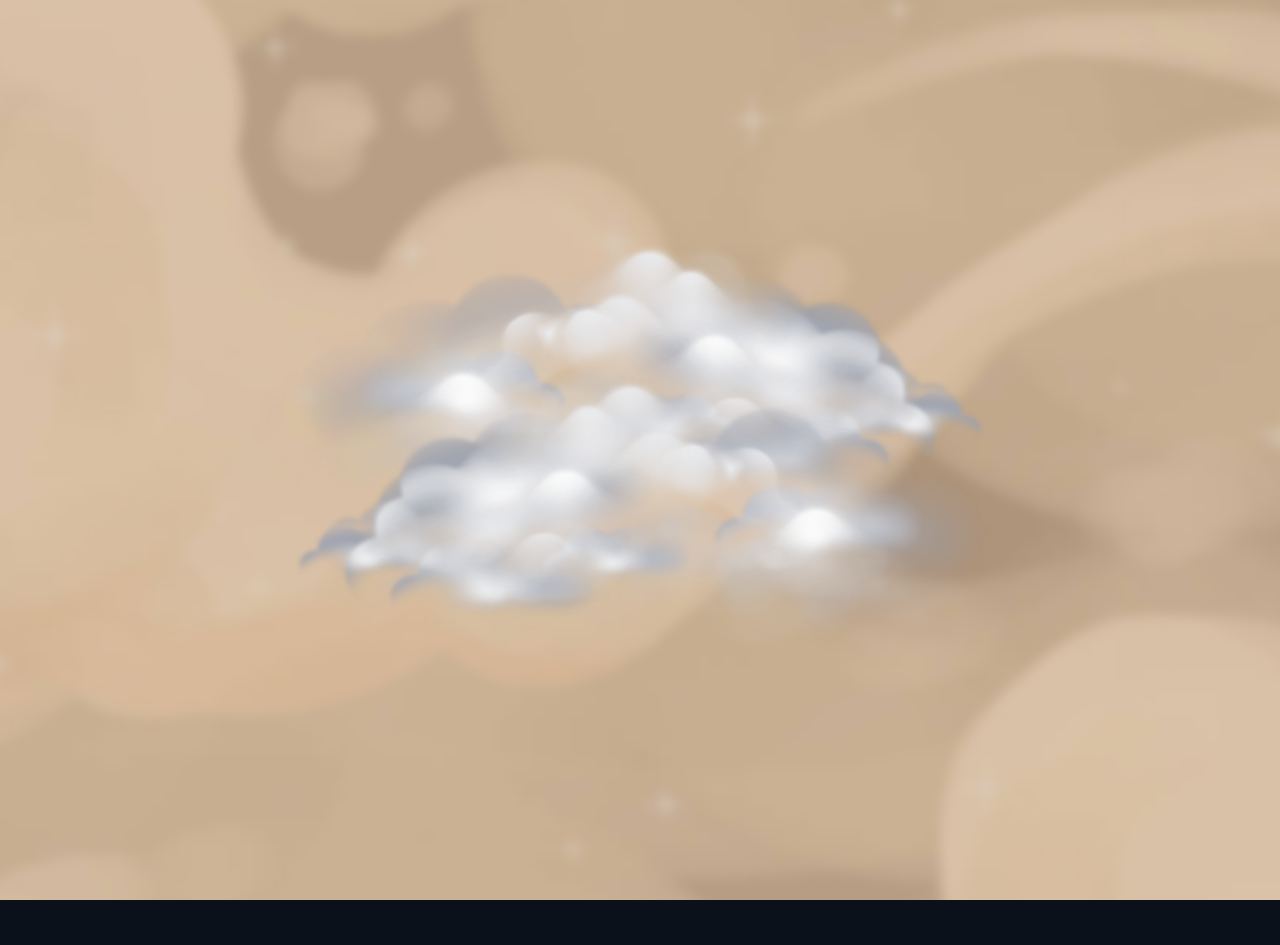
<file: index.html>
<!DOCTYPE html>
<html lang="en">
<head>
    <meta charset="UTF-8">
    <meta name="viewport" content="width=device-width, initial-scale=1.0">
    <title>Para Ti</title>
    <link rel="stylesheet" href="Design.css">
</head>
<body>
    
    <div class="ContenedorNubes" id="ContenedorNubes">
        <img src="img/nube1.png" alt="" id="nube1" class="flotando">
        <img src="img/nube2.png" alt="" id="nube2" class="flotando-retraso">
    </div>

    <div class="ContenedorTitulo1" id="ContenedorTitulo1"></div>

    <div class="ContenedorTipoFlor" id ="ContenedorTipoFlor">
        <div class="TipoFLorTexto" id="TipoFLorTexto"></div>

        <div class="OpcionesFlores" id="OpcionesFlores">
            <div class="TarjetaFlor" data-flor="camelia">
                <img src="img/camelia.png" alt="Camelia">
                <span>Camelia</span>
            </div>
            <div class="TarjetaFlor" data-flor="girasol">
                <img src="img/girasol.png" alt="Girasol">
                <span>Girasol</span>
            </div>
            <div class="TarjetaFlor" data-flor="margarita">
                <img src="img/margarita.png" alt="Margarita">
                <span>Margarita</span>
            </div>
            <div class="TarjetaFlor" data-flor="orquidea">
                <img src="img/orquidea.png" alt="Orquídea">
                <span>Orquídea</span>
            </div>
            <div class="TarjetaFlor" data-flor="dalia">
                <img src="img/dalia.png" alt="Dalia">
                <span>Dalia</span>
            </div>
            <div class="TarjetaFlor" data-flor="tulipan">
                <img src="img/tulipan.png" alt="Tulipan">
                <span>Tulipan</span>
            </div>
        </div>
        <button id="BtnConfirmar" class="BtnOculto">Confirmar Selección</button>
    </div>

</div>

    <script src="Logica.js"></script>
</body>
</html>
</file>
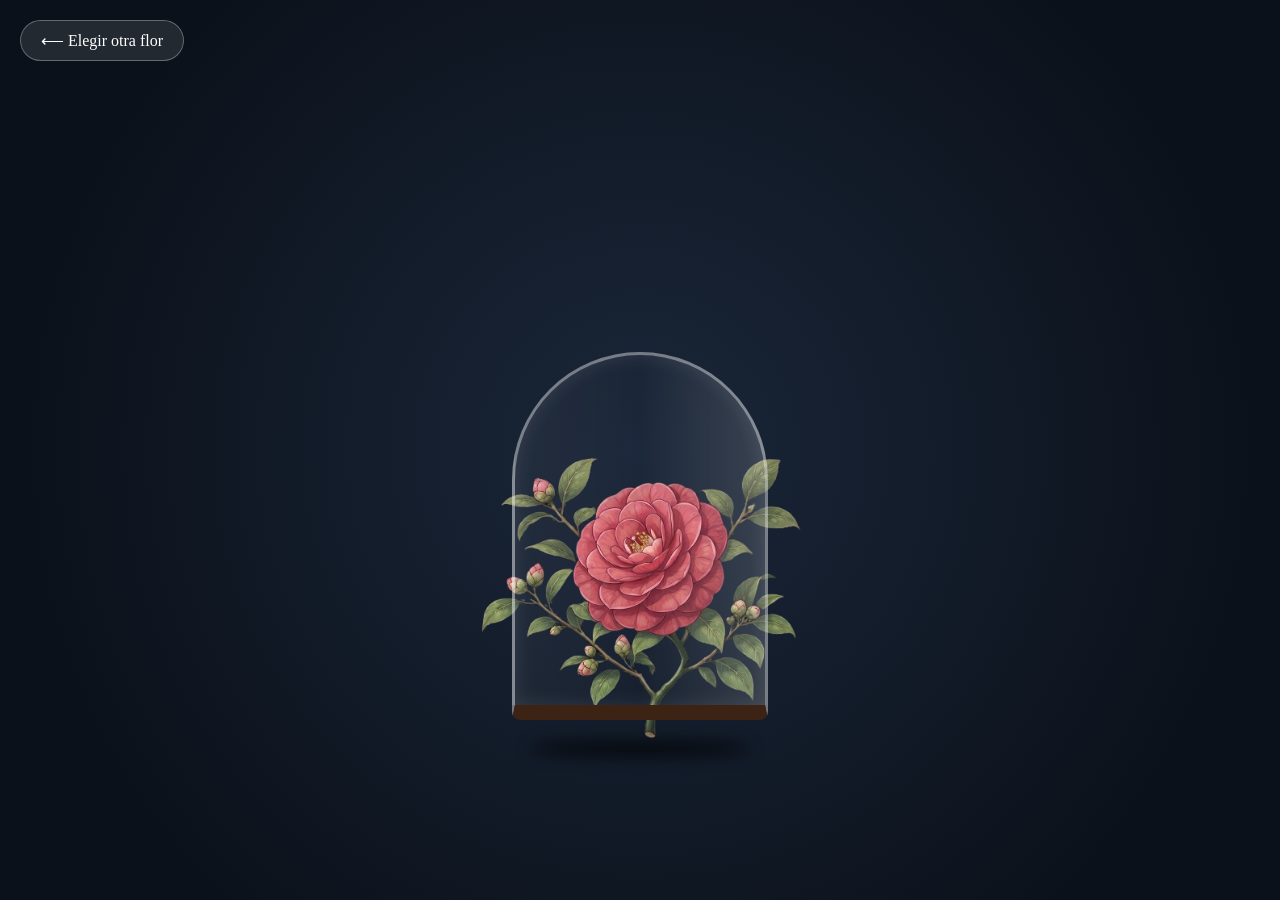
<file: DibujarCamelia/lienzo.html>
<!DOCTYPE html>
<html lang="es">
<head>
    <meta charset="UTF-8">
    <meta name="viewport" content="width=device-width, initial-scale=1.0">
    <title>Rosa</title>
    <link rel="stylesheet" href="DesignLienzo.css">
</head>
<body>
    <button id="btn-regresar">
        ⟵ Elegir otra flor
    </button>

    <div class="escena-magica">
        <div id="luciernagas"></div>
        <div class="texto-arriba" id="texto-arriba">
            
        </div>

        <div class="envoltura-flor">
            <img src="img/camelia.png" alt="Camelia" class="flor-animada">
        </div>

        <div class="domo-cristal">
            <div id="contenedor-petalos"></div>
        </div>

        <div class="sombra-domo"></div>

        <div class="texto-abajo">
            
        </div>

    </div>

    <script src="LogicaFlor.js"></script>
</body>
</html>
</file>
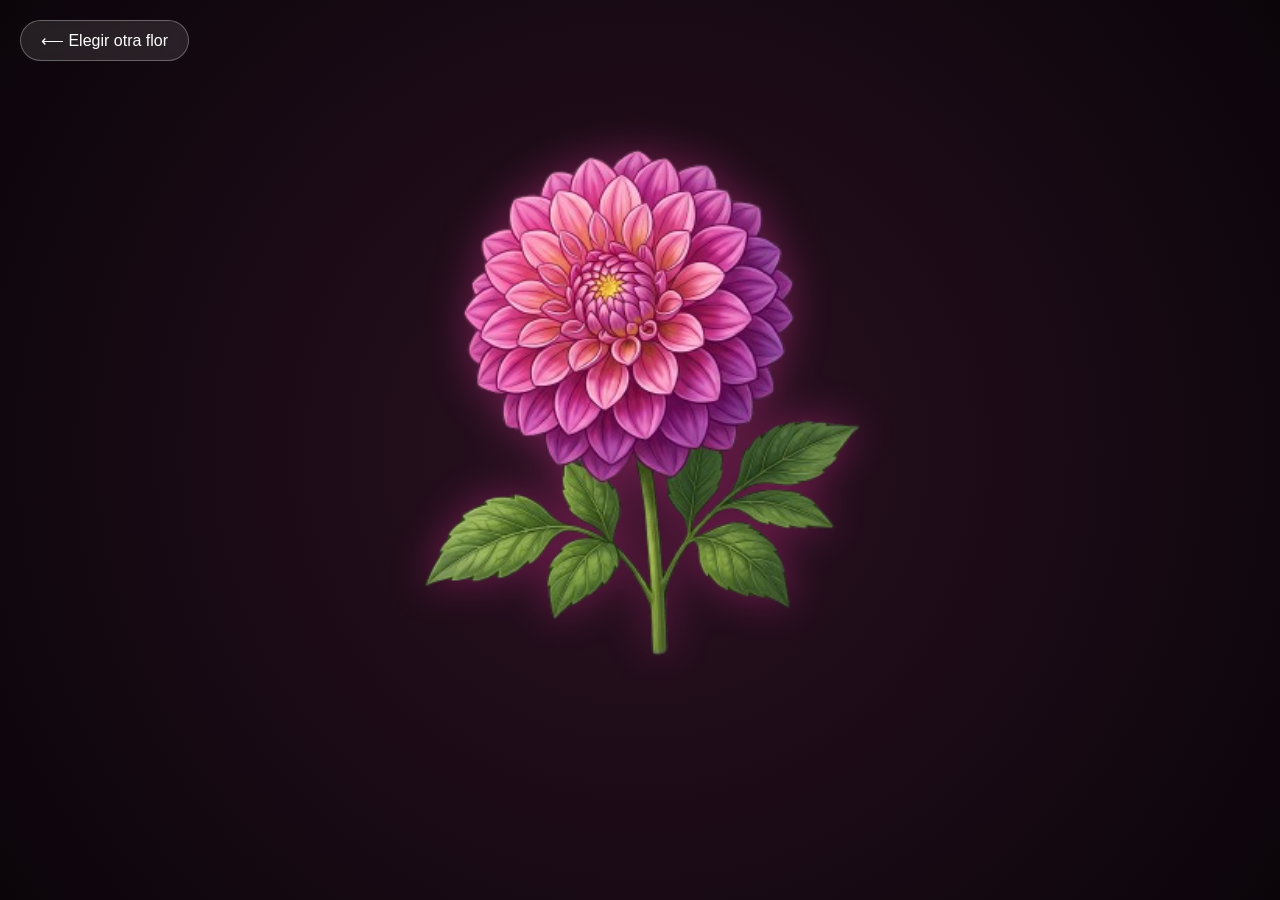
<file: DibujarDalia/lienzo.html>
<!DOCTYPE html>
<html lang="es">
<head>
    <meta charset="UTF-8">
    <meta name="viewport" content="width=device-width, initial-scale=1.0">
    <title>Dalia</title>
    <link rel="stylesheet" href="DesignLienzo.css">
</head>
<body>
    
    <button id="btn-regresar" onclick="window.location.href='../index.html'">
        ⟵ Elegir otra flor
    </button>

    <div class="escena-dalia">
        <div id="contenedor-polen"></div>
        
        <img src="img/dalia.png" alt="Dalia" class="flor-dalia">
        
        <div class="texto-dalia" id="texto-dalia"></div>

    </div>

    <script src="LogicaFlor.js"></script>
</body>
</html>
</file>
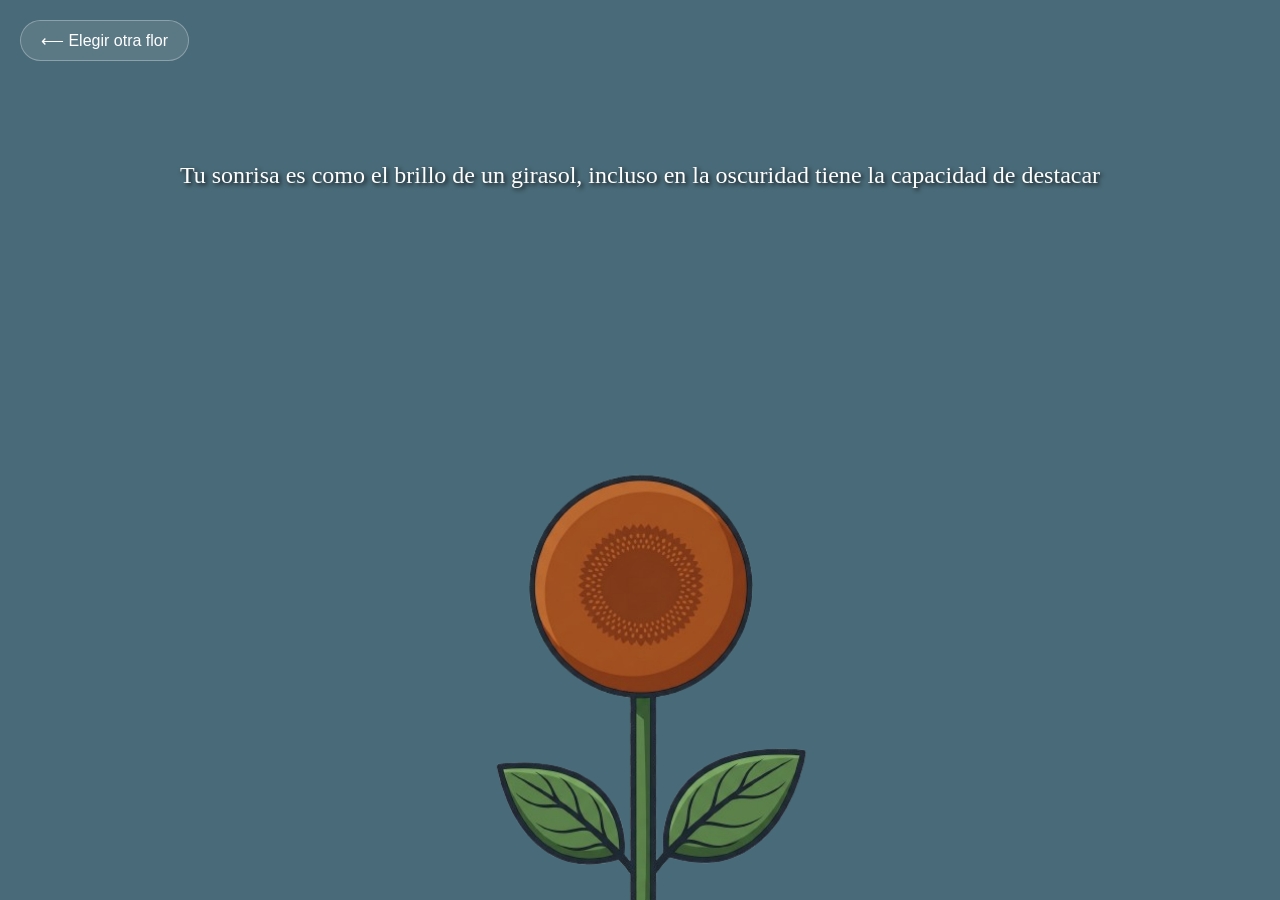
<file: DibujarGirasol/lienzo.html>
<!DOCTYPE html>
<html lang="es">
<head>
    <meta charset="UTF-8">
    <meta name="viewport" content="width=device-width, initial-scale=1.0">
    <title>Girasol</title>
    <link rel="stylesheet" href="DesignLienzo.css">
</head>
<body>
    
    <button id="btn-regresar">
        ⟵ Elegir otra flor
    </button>

    <div class="escena-girasol">
        
        <div class="envoltura-girasol">
            
            <img src="img/girasol.png" alt="Girasol" class="tallo-centro">
            
            <div id="centro-magico"></div>
            
        </div>

        <div class="texto-girasol">
            Tu sonrisa es como el brillo de un girasol, incluso en la oscuridad tiene la capacidad de destacar
        </div>

    </div>

    <script src="LogicaFlor.js"></script>
</body>
</html>
</file>
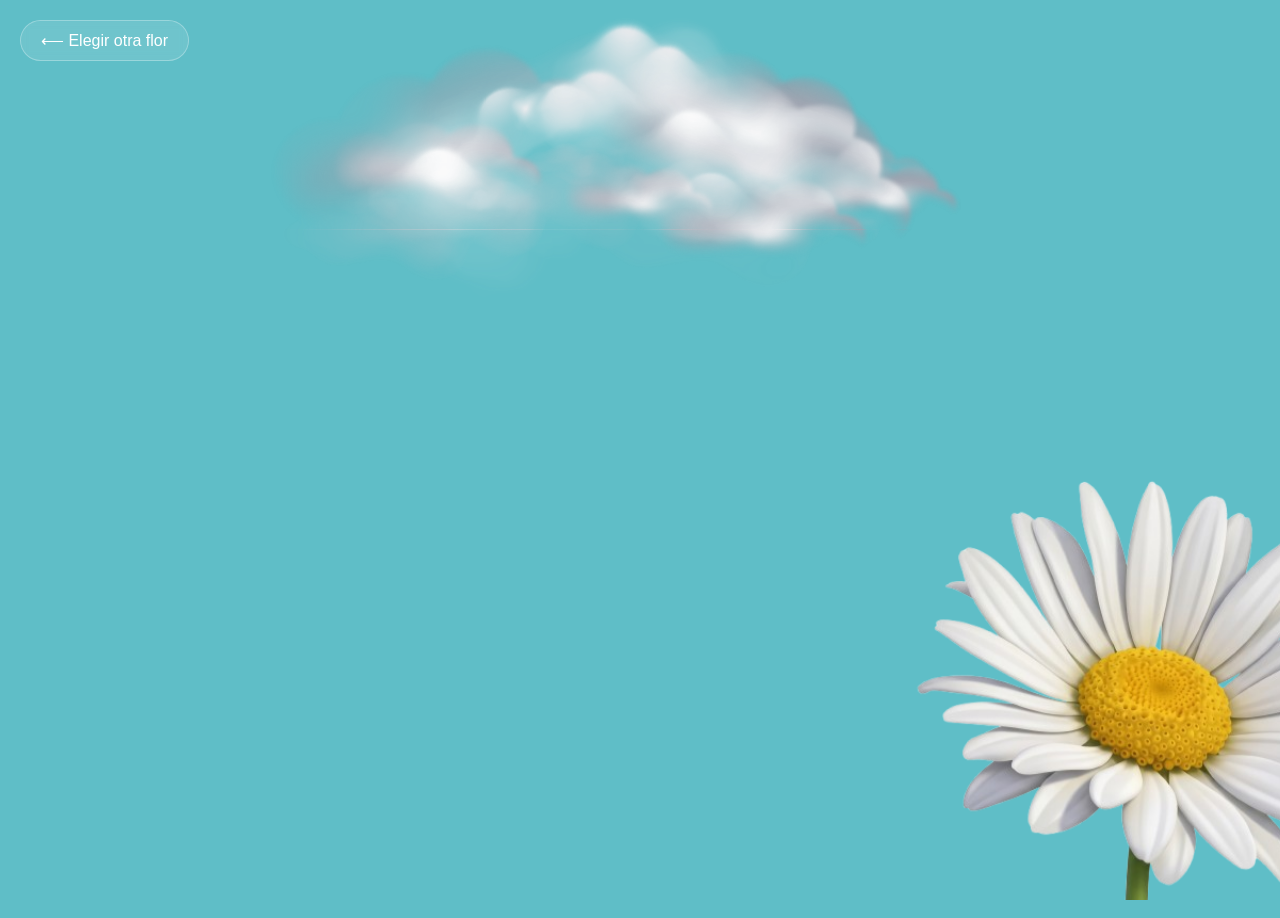
<file: DibujarMargarita/lienzo.html>
<!DOCTYPE html>
<html lang="es">
<head>
    <meta charset="UTF-8">
    <meta name="viewport" content="width=device-width, initial-scale=1.0">
    <title>Margarita</title>
    <link rel="stylesheet" href="DesignLienzo.css">
</head>
<body>
    
    <button id="btn-regresar">
        ⟵ Elegir otra flor
    </button>

    <div class="ContenedorNubes" id="ContenedorNubes">
        <img src="img/nube1.png" alt="" id="nube1" class="flotando">
    </div>

    <div class="escena-margarita">
        
        <img src="img/margarita.png" alt="Margarita" class="margarita-esquina">
        
        <div class="texto-margarita" id="texto-margarita"></div>

    </div>

    <script src="LogicaFlor.js"></script>
</body>
</html>
</file>
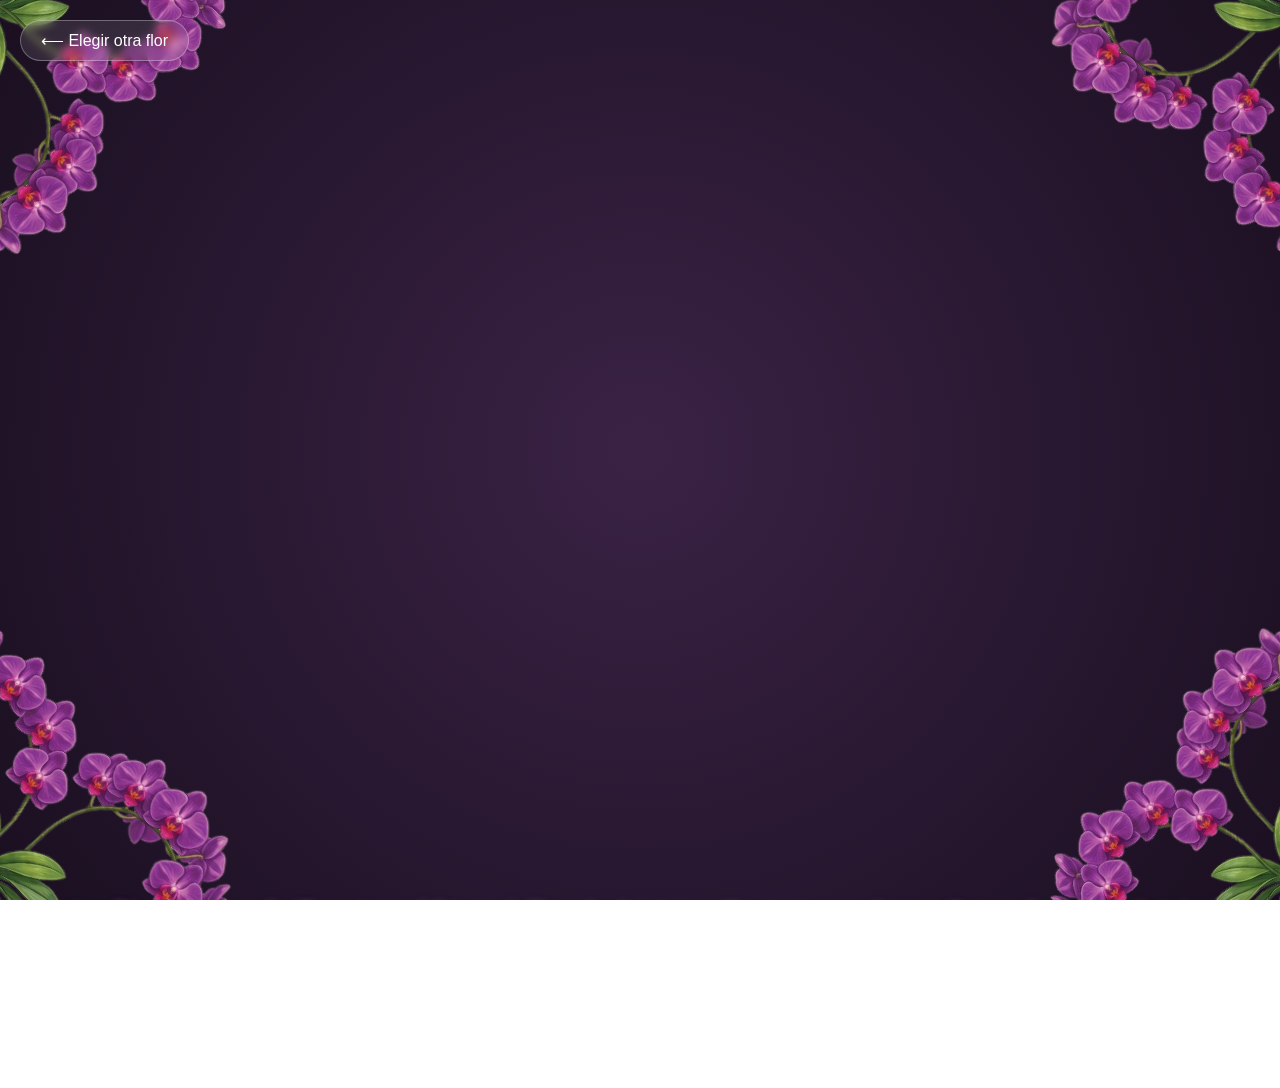
<file: DibujarOrquidea/lienzo.html>
<!DOCTYPE html>
<html lang="es">
<head>
    <meta charset="UTF-8">
    <meta name="viewport" content="width=device-width, initial-scale=1.0">
    <title>Orquídeas</title>
    <link rel="stylesheet" href="DesignLienzo.css">
</head>
<body>
    
    <button id="btn-regresar" onclick="window.location.href='../index.html'">
        ⟵ Elegir otra flor
    </button>

    <div class="escena-orquideas">
        <div id="contenedor-brillos"></div>
        <img src="img/orquidea.png" class="orq orq-top-left" alt="Orquídea">
        <img src="img/orquidea.png" class="orq orq-top-right" alt="Orquídea">
        <img src="img/orquidea.png" class="orq orq-bot-left" alt="Orquídea">
        <img src="img/orquidea.png" class="orq orq-bot-right" alt="Orquídea">

        <div class="texto-orquidea" id="texto-orquidea"></div>

    </div>

    <script src="LogicaFlor.js"></script>
</body>
</html>
</file>
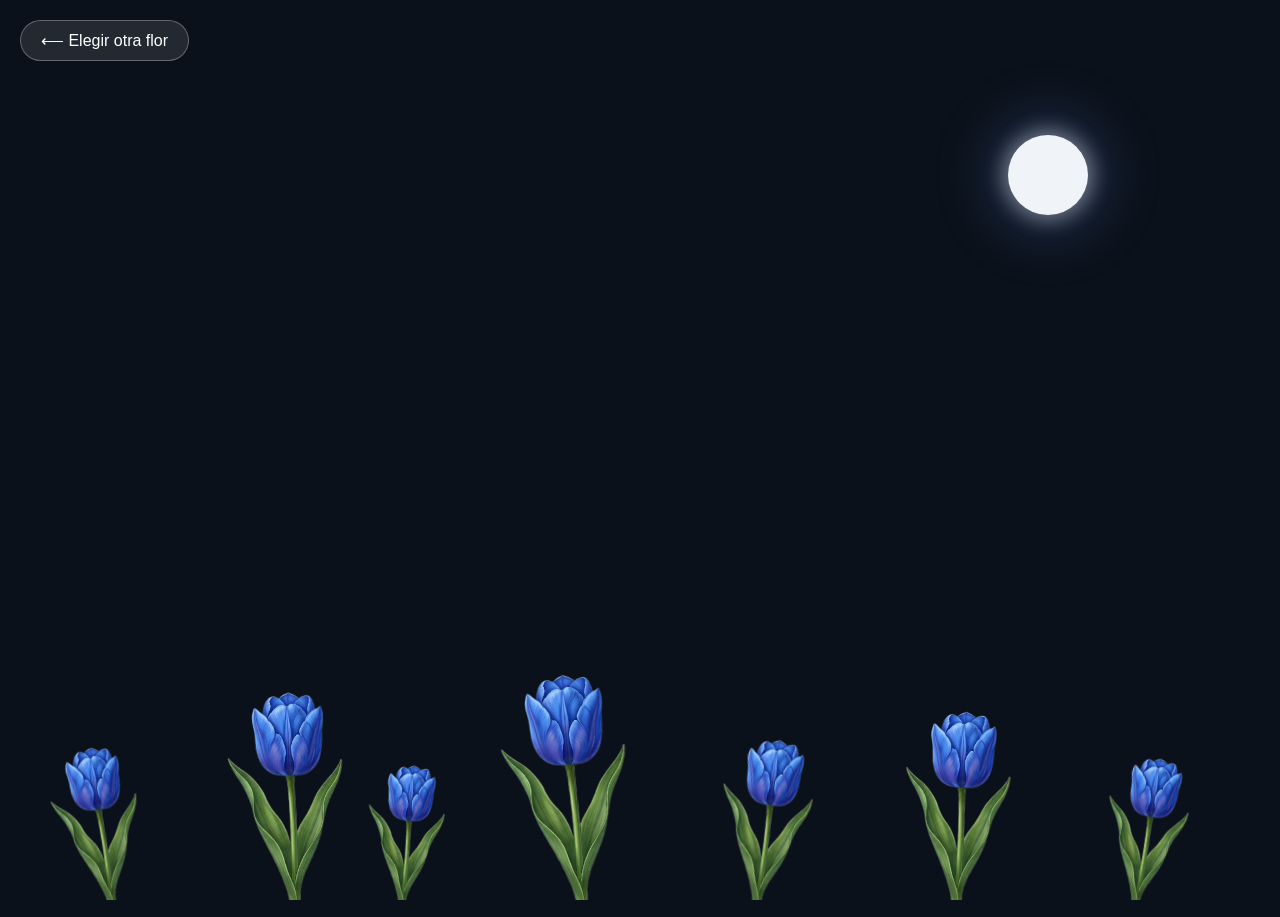
<file: DibujarTulipan/lienzo.html>
<!DOCTYPE html>
<html lang="es">
<head>
    <meta charset="UTF-8">
    <meta name="viewport" content="width=device-width, initial-scale=1.0">
    <title>Tulipanes</title>
    <link rel="stylesheet" href="DesignLienzo.css">
</head>
<body>
    
    <button id="btn-regresar" onclick="window.location.href='../index.html'">
        ⟵ Elegir otra flor
    </button>

    <div class="escena-tulipanes">
        
       <div class="escena-tulipanes">
        
            <div id="cielo-estrellado"></div>
            <div class="luna-magica"></div>

            <div id="jardin-tulipanes"></div>
            
            <div class="texto-tulipanes" id="texto-tulipanes"></div>

        </div>

    </div>

    <script src="LogicaFlor.js"></script>
</body>
</html>
</file>
<file: Design.css>
html, body {
    margin: 0;
    padding: 0;
    width: 100%;
    height: 100%;
    overflow: hidden; /* Oculta todo lo que salga de la pantalla */
    overscroll-behavior: none; /* Evita el "efecto rebote" o pull-to-refresh en celulares */
    touch-action: none; /* Bloquea cualquier intento de arrastrar o hacer zoom con los dedos */
}

body {
    height: 100%;
    width: 100%;
    position: fixed;
    min-height: 100vh; 
    margin: 0;
    padding: 0;
    overflow: hidden;
    display: flex;
    justify-content: center;
    align-items: center;
    background-color: #0b111a;
}

body::before {
    content: "";
    position: absolute;
    top: -5%; 
    left: -5%;
    width: 110%;
    height: 110%;
    
    background-image: url("img/background.jpg");
    background-size: cover;
    background-repeat: no-repeat;
    background-position: center;
    
    filter: blur(6px);
    z-index: -1;
}

body > * {
    position: relative;
    z-index: 1;
}


.ContenedorTitulo1 {
    text-align: center;
    width: 80%;
    max-width: 400px;
    
    padding: 20px 30px;
    border-radius: 15px;
    
    font-size: 2.0rem;
    font-family:'Times New Roman', Times, serif;
    line-height: 1.5;
    font-style:oblique;
    color: rgb(51, 51, 51);
    position: absolute;
    transition: opacity 1.5s ease-in-out;
}


.ContenedorTipoFlor {
    position: absolute;
    width: 100%;
    height: 100%;
    display: flex;
    flex-direction: column; 
    justify-content: center;
    align-items: center;
    

    opacity: 0; 
    pointer-events: none; 
    transition: opacity 1.5s ease-in-out;
    z-index: 2; 
}

.TipoFLorTexto {
    text-align: center;

    width: 80%;
    max-width: 400px;
    padding: 20px 30px;
    border-radius: 15px;
    font-size: 2.0rem;
    font-family:'Times New Roman', Times, serif;
    font-style:oblique;
    line-height: 1.5;
}


.ContenedorNubes {
    position: absolute;
    width: 80vh;
    height: 50vh; 
    top: 25%; 
    z-index: 10; 
    cursor: pointer;
}

#nube1{
    position: absolute;
    width: 100%;
    height: 100%;
    bottom: 15%;
}

#nube2{
    position: absolute;
    width: 100%;
    height: 100%;
    top: 15%
}

@keyframes flotar {
    0% { transform: translateY(0px); }
    50% { transform: translateY(-15px); }
    100% { transform: translateY(0px); }
}

@keyframes flotar-invertido {
    0% { transform: translateY(0px) rotate(180deg); }
    50% { transform: translateY(-15px) rotate(180deg); } 
    100% { transform: translateY(0px) rotate(180deg); }
}

.flotando {
    animation: flotar 3s ease-in-out infinite;
}


.flotando-retraso {
    animation: flotar 3.5s ease-in-out infinite 0.5s;
}

.volar-derecha {
    transition: transform 2s ease-in-out, opacity 2s;
    transform: translateX(150vw) !important; 
    opacity: 0; 
}

.volar-izquierda {
    transition: transform 2s ease-in-out, opacity 2s;
    transform: translateX(-150vw) !important; 
    opacity: 0;
}

.OpcionesFlores {
    display: grid;
    grid-template-columns: repeat(2, 1fr);
    gap: 15px;
    margin-top: 25px;
    width: 90%;
    max-width: 450px;
    
    opacity: 0; 
    pointer-events: none;
    transition: opacity 1s ease-in-out;
}

.TarjetaFlor {
    background-color: rgba(252, 249, 225, 0.95);
    border: 2px solid transparent;
    border-radius: 12px;
    padding: 10px 15px;
    display: flex;
    align-items: center;
    gap: 10px;
    cursor: pointer;
    transition: all 0.3s ease;
    box-shadow: 0 4px 6px rgba(0,0,0,0.05);
    font-family: 'Times New Roman', Times, serif;
    font-size: 1.1rem;
    color: rgb(51, 51, 51);
}


.TarjetaFlor img {
    width: 40px;
    height: 40px;
    object-fit: contain;
}


.TarjetaFlor:hover {
    transform: translateY(-3px);
    box-shadow: 0 6px 12px rgba(0,0,0,0.15);
}

.TarjetaFlor.seleccionada {
    border-color: #d4a373;
    background-color: #ffffff;
    transform: scale(1.03); 
}

#BtnConfirmar {
    margin-top: 30px;
    padding: 12px 30px;
    background-color: #d4a373;
    color: white;
    border: none;
    border-radius: 25px;
    font-size: 1.2rem;
    font-family: 'Times New Roman', Times, serif;
    cursor: pointer;
    
    opacity: 0;
    pointer-events: none;
    transition: all 0.5s ease-in-out;
}

#BtnConfirmar:hover {
    background-color: #bc8a5f;
    transform: scale(1.05);
}
</file>
<file: DibujarCamelia/DesignLienzo.css>
html, body {
    margin: 0;
    padding: 0;
    width: 100%;
    height: 100%;
    overflow: hidden;
    overscroll-behavior: none;
    touch-action: none; 
}

/* --- ESCENA PRINCIPAL --- */
body {
    margin: 0;
    padding: 0;
    height: 100vh;
    background: radial-gradient(circle at center, #1a2639 0%, #0b111a 80%);
    display: flex;
    justify-content: center;
    align-items: center;
    overflow: hidden; 
}

.escena-magica {
    position: relative;
    width: 100vw;
    height: 100vh;
    display: flex;
    justify-content: center;
    align-items: center;
}

/* --- LA FLOR SUBIENDO Y BALANCEÁNDOSE --- */
.envoltura-flor {
    position: absolute;
    bottom: 18%;
    height: 45vh; 
    max-height: 280px; 
    display: flex;
    justify-content: center; 
    z-index: 2;
    
    transform: translateY(150vh); 
    animation: subirFlor 2s ease-out forwards;
}

.flor-animada {
    height: 100%;
    width: auto;
    max-width: 60vw; 
    object-fit: contain; 
    transform-origin: bottom center; 
    animation: balanceo-suave 4s infinite ease-in-out alternate;
}

@keyframes subirFlor {
    to { transform: translateY(0); }
}

@keyframes balanceo-suave {
    0% { transform: rotate(-3deg); }
    100% { transform: rotate(3deg); }
}

/* --- EL DOMO QUE CAE DE ARRIBA --- */
.domo-cristal {
    position: absolute;
    bottom: 20%;
    width: 75vw;
    max-width: 250px; 
    height: 55vh; 
    max-height: 350px;
    z-index: 5;
    
    border: 3px solid rgba(255, 255, 255, 0.4); 
    border-bottom: 15px solid #3d2314; 
    border-radius: 150px 150px 10px 10px; 
    background: linear-gradient(to right, rgba(255,255,255,0.05), rgba(255,255,255,0.01), rgba(255,255,255,0.15));
    box-shadow: 0 0 20px rgba(255, 255, 255, 0.1) inset;
    
    overflow: hidden; 
    pointer-events: none;

    transform: translateY(-150vh); 
    animation: bajarDomo 1.5s cubic-bezier(0.25, 1, 0.5, 1) 2s forwards;
}

/* --- SOMBRA DEL DOMO --- */
.sombra-domo {
    position: absolute;
    bottom: 16%;
    width: 65vw;
    max-width: 220px; 
    height: 15px;
    background: rgba(0, 0, 0, 0.7);
    border-radius: 50%;
    filter: blur(8px);
    z-index: 1;
    
    opacity: 0;
    animation: aparecerTexto 1s ease-in 3s forwards;
}

@keyframes bajarDomo {
    to { transform: translateY(0); }
}

/* --- LOS PÉTALOS --- */
#contenedor-petalos {
    position: absolute;
    width: 100%; 
    height: 100%;
}

.petalo-cayendo {
    position: absolute;
    width: 15px; 
    animation-name: caer-y-girar;
    animation-timing-function: linear;
    animation-fill-mode: forwards;
}

@keyframes caer-y-girar {
    0% { 
        transform: translateY(-20px) rotate(0deg); 
        opacity: 0; 
    }
    10% { opacity: 1; }
    80% { opacity: 1; }
    100% { 
        transform: translateY(50vh) translateX(30px) rotate(360deg); 
        opacity: 0; 
    }
}

/* Texto */
.texto-arriba {
    position: absolute;
    top: 18%;
    color: white;
    font-size: 1.4rem;
    text-align: center;
    padding: 0 15px;
    font-family: 'Times New Roman', Times, serif;
    text-shadow: 2px 2px 4px rgba(0, 0, 0, 0.8);
    /*
    opacity: 0;
    animation: aparecerTexto 2s ease-in 3.5s forwards;
    */
}

.texto-abajo {
    position: absolute;
    bottom: 15%;
    color: white;
    font-size: 1.2rem;
    text-align: center;
    padding: 0 15px;
    font-family: 'Times New Roman', Times, serif;
    text-shadow: 2px 2px 4px rgba(0, 0, 0, 0.8);
    opacity: 0;
    animation: aparecerTexto 2s ease-in 3.5s forwards;
}

@keyframes aparecerTexto {
    to { opacity: 1; }
}


/* --- BOTÓN DE REGRESAR --- */
#btn-regresar {
    position: absolute;
    top: 20px;
    left: 20px;
    z-index: 20; 
    
    background-color: rgba(255, 255, 255, 0.1);
    color: white;
    border: 1px solid rgba(255, 255, 255, 0.3);
    padding: 10px 20px;
    border-radius: 25px; 
    
    font-family: 'Times New Roman', Times, serif;
    font-size: 1rem;
    cursor: pointer;
    backdrop-filter: blur(4px); 
    
    transition: all 0.3s ease;
    
    opacity: 0;
    pointer-events: none; 
    animation: aparecerBoton 2s ease-in 4.5s forwards; 
}

#btn-regresar:hover {
    background-color: rgba(255, 255, 255, 0.25);
    border: 1px solid rgba(255, 255, 255, 0.6);
    transform: scale(1.05); 
}

@keyframes aparecerBoton {
    to { 
        opacity: 1; 
        pointer-events: auto; 
    }
}




/* --- LUCIÉRNAGAS MAGICAS --- */
#luciernagas {
    position: absolute;
    top: 0;
    left: 0;
    width: 100%;
    height: 100%;
    z-index: 0;
    pointer-events: none;
}

.mota-luz {
    position: absolute;
    background-color: #ffb6c1; 
    border-radius: 50%;
    filter: blur(2px);
    opacity: 0;
    animation: flotar-luz linear infinite;
}

@keyframes flotar-luz {
    0% { transform: translateY(100vh) scale(0.5); opacity: 0; }
    20% { opacity: 0.6; }
    80% { opacity: 0.4; }
    100% { transform: translateY(-20vh) scale(1.5); opacity: 0; }
}
</file>
<file: DibujarDalia/DesignLienzo.css>
html, body {
    margin: 0;
    padding: 0;
    width: 100%;
    height: 100%;
    overflow: hidden; /* Oculta todo lo que salga de la pantalla */
    overscroll-behavior: none; /* Evita el "efecto rebote" o pull-to-refresh en celulares */
    touch-action: none; /* Bloquea cualquier intento de arrastrar o hacer zoom con los dedos */
}

/* --- CONFIGURACIÓN BASE --- */
body {
    margin: 0;
    padding: 0;
    height: 100vh;
    background: radial-gradient(circle at center, #2b1122 0%, #0b050a 100%); 
    display: flex;
    justify-content: center;
    align-items: center;
    overflow: hidden; 
    font-family: 'Times New Roman', Times, serif;
}

#btn-regresar {
    position: absolute;
    top: 20px;
    left: 20px;
    z-index: 20;
    background-color: rgba(255, 255, 255, 0.1);
    color: white;
    border: 1px solid rgba(255, 255, 255, 0.3);
    padding: 10px 20px;
    border-radius: 25px;
    font-size: 1rem;
    cursor: pointer;
    backdrop-filter: blur(4px);
    transition: all 0.3s ease;
}

#btn-regresar:hover {
    background-color: rgba(255, 255, 255, 0.25);
    border: 1px solid rgba(255, 255, 255, 0.6);
    transform: scale(1.05);
}

.escena-dalia {
    position: relative;
    width: 100vw;
    height: 100vh;
    display: flex;
    justify-content: center;
    align-items: center;
}

/* --- ANIMACIÓN 3D Y LATIDO DE LA DALIA --- */
.flor-dalia {
    width: 70vw;
    max-width: 450px;
    object-fit: contain;
    z-index: 2;
    margin-bottom: 10vh;
    
    filter: drop-shadow(0 0 20px rgba(230, 50, 150, 0.4));
    
    animation: 
        acercamiento3D 2s cubic-bezier(0.25, 1, 0.5, 1) forwards,
        latido 3s infinite ease-in-out alternate 2s;
}

@keyframes acercamiento3D {
    0% { 
        transform: scale(0) rotate(-45deg); 
        opacity: 0; 
        filter: blur(20px) drop-shadow(0 0 0 rgba(230, 50, 150, 0));
    }
    100% { 
        transform: scale(1) rotate(0deg); 
        opacity: 1; 
        filter: blur(0px) drop-shadow(0 0 20px rgba(230, 50, 150, 0.4));
    }
}

@keyframes latido {
    0% { 
        transform: scale(1); 
        filter: drop-shadow(0 0 20px rgba(230, 50, 150, 0.4)); 
    }
    100% { 
        transform: scale(1.05);
        filter: drop-shadow(0 0 40px rgba(230, 50, 150, 0.7)); 
    }
}

/* --- TEXTO --- */
.texto-dalia {
    position: absolute;
    bottom: 19%;
    width: 90%;
    color: white;
    font-size: 1.6rem;
    text-align: center;
    text-shadow: 2px 2px 6px rgba(0, 0, 0, 0.9);
    z-index: 10;
    white-space: pre-wrap;
}

@media (max-width: 600px) {
    .texto-dalia { font-size: 1.4rem; bottom: 19%; }
}


/* --- POLEN DORADO --- */
#contenedor-polen {
    position: absolute;
    top: 0; left: 0;
    width: 100%; height: 100%;
    pointer-events: none;
    z-index: 1;
    overflow: hidden;
}

.particula-polen {
    position: absolute;
    border-radius: 50%;
    opacity: 0;
    animation: derivarPolen linear infinite;
}

@keyframes derivarPolen {
    0% { 
        transform: translate(0, 0) scale(0.5); 
        opacity: 0; 
    }
    30% { 
        opacity: 0.8; 
        transform: translate(15px, -15px) scale(1);
    }
    70% { 
        opacity: 0.8; 
        transform: translate(30px, -30px) scale(1.2);
    }
    100% { 
        transform: translate(45px, -45px) scale(0.5); 
        opacity: 0; 
    }
}
</file>
<file: DibujarGirasol/DesignLienzo.css>
html, body {
    margin: 0;
    padding: 0;
    width: 100%;
    height: 100%;
    overflow: hidden; /* Oculta todo lo que salga de la pantalla */
    overscroll-behavior: none; /* Evita el "efecto rebote" o pull-to-refresh en celulares */
    touch-action: none; /* Bloquea cualquier intento de arrastrar o hacer zoom con los dedos */
}

/* --- ESCENA PRINCIPAL --- */
body {
    margin: 0;
    padding: 0;
    height: 100vh;
    background-color: #496a78; 
    display: flex;
    justify-content: center;
    align-items: center;
    overflow: hidden; 
    font-family: 'Times New Roman', Times, serif;
}

#btn-regresar {
    position: absolute;
    top: 20px;
    left: 20px;
    z-index: 20;
    background-color: rgba(255, 255, 255, 0.1);
    color: white;
    border: 1px solid rgba(255, 255, 255, 0.3);
    padding: 10px 20px;
    border-radius: 25px;
    font-size: 1rem;
    cursor: pointer;
    backdrop-filter: blur(4px);
    transition: all 0.3s ease;
}

#btn-regresar:hover {
    background-color: rgba(255, 255, 255, 0.25);
    border: 1px solid rgba(255, 255, 255, 0.6);
    transform: scale(1.05);
}

.escena-girasol {
    position: relative;
    width: 100vw;
    height: 100vh;
    display: flex;
    justify-content: center;
    align-items: center;
}

/* --- ANIMACIÓN DEL TALLO SUBIENDO --- */
.envoltura-girasol {
    position: absolute;
    bottom: 0;
    height: 70vh;
    max-height: 500px;
    display: flex;
    justify-content: center;
    z-index: 2;
    
    transform: translateY(100vh);
    animation: subirFlor 2s ease-out forwards;
}

.tallo-centro {
    height: 100%;
    width: auto;
    object-fit: contain;
    position: relative;
    z-index: 3;
    
    transform-origin: bottom center; 
    animation: balanceo-suave 4s infinite ease-in-out alternate;
}

@keyframes subirFlor {
    to { transform: translateY(0); }
}

@keyframes balanceo-suave {
    0% { transform: rotate(-2deg); }
    100% { transform: rotate(2deg); }
}

/* --- EL CENTRO DESDE DONDE NACEN LOS PÉTALOS --- */
#centro-magico {
    position: absolute;
    top: 35%; 
    left: 50%;
    width: 0; height: 0;
    z-index: 1;
    
    transform-origin: 0 50vh;
    animation: balanceo-suave 4s infinite ease-in-out alternate;
}

/* --- DISEÑO DE PÉTALO --- */
.petalo-girasol {
    position: absolute;
    width: 30px; 
    height: 110px; 
    
    background: linear-gradient(to top, #fca311, #ffd166, #ffea00);
    border-radius: 50% 50% 20% 20%;
    box-shadow: 0 0 5px rgba(0,0,0,0.1) inset;
    
    left: -15px; 
    top: -110px;
    transform-origin: bottom center; 
    
    transform: rotate(var(--rotacion)) translateY(var(--radio)) scale(0);
    opacity: 0;
    
    animation: florecer 0.6s cubic-bezier(0.175, 0.885, 0.32, 1.275) forwards;
}

@keyframes florecer {
    to {
        transform: rotate(var(--rotacion)) translateY(var(--radio)) scale(var(--escala));
        opacity: 1;
    }
}

/* Texto */
.texto-girasol {
    position: absolute;
    top: 18%;
    color: white;
    font-size: 1.5rem;
    text-align: center;
    text-shadow: 2px 2px 4px rgba(0, 0, 0, 0.8);
    opacity: 0;
    animation: aparecerTexto 2s ease-in 4s forwards;
}

@keyframes aparecerTexto {
    to { opacity: 1; }
}
</file>
<file: DibujarMargarita/DesignLienzo.css>
html, body {
    margin: 0;
    padding: 0;
    width: 100%;
    height: 100%;
    overflow: hidden; /* Oculta todo lo que salga de la pantalla */
    overscroll-behavior: none; /* Evita el "efecto rebote" o pull-to-refresh en celulares */
    touch-action: none; /* Bloquea cualquier intento de arrastrar o hacer zoom con los dedos */
}

/* --- ESCENA PRINCIPAL --- */
body {
    margin: 0;
    padding: 0;
    height: 100vh;
    background-color: #5fbec7;
    display: flex;
    justify-content: center;
    align-items: center;
    overflow: hidden; 
    font-family: 'Times New Roman', Times, serif;
}

#btn-regresar {
    position: absolute;
    top: 20px;
    left: 20px;
    z-index: 20;
    background-color: rgba(255, 255, 255, 0.1);
    color: white;
    border: 1px solid rgba(255, 255, 255, 0.3);
    padding: 10px 20px;
    border-radius: 25px;
    font-size: 1rem;
    cursor: pointer;
    backdrop-filter: blur(4px);
    transition: all 0.3s ease;
}

#btn-regresar:hover {
    background-color: rgba(255, 255, 255, 0.25);
    border: 1px solid rgba(255, 255, 255, 0.6);
    transform: scale(1.05);
}

.escena-margarita {
    position: relative;
    width: 100vw;
    height: 100vh;
}

/* --- ANIMACIÓN DE LA MARGARITA --- */
.margarita-esquina {
    position: absolute;
    bottom: -2%; 
    right: -15%;  
    height: 50vh;
    max-height: 450px;
    object-fit: contain;
    z-index: 2;
    
    transform-origin: bottom left; 
    opacity: 0;
    
    animation: 
        aparecerMargarita 2s ease-out forwards,
        brisaSuave 4s infinite ease-in-out alternate 2s; 
}

@keyframes aparecerMargarita {
    0% { opacity: 0; transform: rotate(-15deg); } 
    100% { opacity: 1; transform: rotate(0deg); }
}

@keyframes brisaSuave {
    0% { transform: rotate(0deg); }
    100% { transform: rotate(4deg); } 
}

/* --- TEXTO --- */
.texto-margarita {
    position: absolute;
    top: 30%;
    width: 100%;
    color: white;
    font-size: 1.5rem;
    text-align: center;
    padding: 0 20px;
    box-sizing: border-box;
    text-shadow: 2px 2px 4px rgba(0, 0, 0, 0.8);
    z-index: 10;

    white-space: pre-wrap;
}

/* Ajuste para celular */
@media (max-width: 600px) {
    .texto-margarita {
        font-size: 1.8rem;
        bottom: 25%;
    }
}


.ContenedorNubes {
    position: absolute;
    width: 80vh;
    height: 50vh; 
    top: 0%; 
    left: 20%;
    z-index: 10;
    cursor: pointer;
}

#nube1{
    position: absolute;
    width: 100%;
    height: 100%;
    bottom: 15%;
}

/* --- ANIMACIÓN FLOTAR --- */
@keyframes flotar {
    0% { transform: translateY(0px); opacity: 100%;}
    50% { transform: translateY(-10px); opacity: 70%;}
    100% { transform: translateY(0px); opacity: 100%;}
}

.flotando {
    animation: flotar 3s ease-in-out infinite;
}
</file>
<file: DibujarOrquidea/DesignLienzo.css>
html, body {
    margin: 0;
    padding: 0;
    width: 100%;
    height: 100%;
    overflow: hidden; /* Oculta todo lo que salga de la pantalla */
    overscroll-behavior: none; /* Evita el "efecto rebote" o pull-to-refresh en celulares */
    touch-action: none; /* Bloquea cualquier intento de arrastrar o hacer zoom con los dedos */
}

/* --- CONFIGURACIÓN BASE --- */
body {
    margin: 0;
    padding: 0;
    height: 100vh;
    background-color: #38213f; 
    display: flex;
    justify-content: center;
    align-items: center;
    overflow: hidden; 
    font-family: 'Times New Roman', Times, serif;
}

#btn-regresar {
    position: absolute;
    top: 20px;
    left: 20px;
    z-index: 20;
    background-color: rgba(255, 255, 255, 0.1);
    color: white;
    border: 1px solid rgba(255, 255, 255, 0.3);
    padding: 10px 20px;
    border-radius: 25px;
    font-size: 1rem;
    cursor: pointer;
    backdrop-filter: blur(4px);
    transition: all 0.3s ease;
}

#btn-regresar:hover {
    background-color: rgba(255, 255, 255, 0.25);
    border: 1px solid rgba(255, 255, 255, 0.6);
    transform: scale(1.05);
}

.escena-orquideas {
    position: relative;
    width: 100vw;
    height: 100vh;
}

/* --- CLASE GENERAL PARA LAS ORQUÍDEAS --- */
.orq {
    position: absolute;
    width: 65vw;
    max-width: 450px; 
    object-fit: contain;
    opacity: 0; 
    z-index: 2;
    transform-origin: center center; 
}

/* --- ESQUINA SUPERIOR IZQUIERDA --- */
.orq-top-left {
    top: -10%; 
    left: -15%;
    animation: entraTL 1.5s ease-out forwards, mecerTL 4s infinite ease-in-out alternate 1.5s;
}
@keyframes entraTL {
    0% { transform: scale(0) rotate(270deg); opacity: 0; }
    100% { transform: scale(1) rotate(135deg); opacity: 1; }
}
@keyframes mecerTL {
    0% { transform: scale(1) rotate(130deg); }
    100% { transform: scale(1) rotate(140deg); }
}

/* --- ESQUINA SUPERIOR DERECHA --- */
.orq-top-right {
    top: -10%; 
    right: -15%;
    animation: entraTR 1.5s ease-out forwards, mecerTR 4.5s infinite ease-in-out alternate 1.5s;
}
@keyframes entraTR {
    0% { transform: scale(0) rotate(-270deg); opacity: 0; }
    100% { transform: scale(1) rotate(-135deg); opacity: 1; }
}
@keyframes mecerTR {
    0% { transform: scale(1) rotate(-135deg); }
    100% { transform: scale(1) rotate(-140deg); }
}

/* --- ESQUINA INFERIOR IZQUIERDA --- */
.orq-bot-left {
    bottom: -8%; 
    left: -15%;
    animation: entraBL 1.5s ease-out forwards, mecerBL 3.8s infinite ease-in-out alternate 1.5s;
}
@keyframes entraBL {
    0% { transform: scale(0) rotate(180deg); opacity: 0; }
    100% { transform: scale(1) rotate(45deg); opacity: 1; }
}
@keyframes mecerBL {
    0% { transform: scale(1) rotate(45deg); }
    100% { transform: scale(1) rotate(50deg); }
}

/* --- ESQUINA INFERIOR DERECHA --- */
.orq-bot-right {
    bottom: -8%; 
    right: -15%;
    animation: entraBR 1.5s ease-out forwards, mecerBR 4.2s infinite ease-in-out alternate 1.5s;
}
@keyframes entraBR {
    0% { transform: scale(0) rotate(-180deg); opacity: 0; }
    100% { transform: scale(1) rotate(-45deg); opacity: 1; }
}
@keyframes mecerBR {
    0% { transform: scale(1) rotate(-40deg); }
    100% { transform: scale(1) rotate(-50deg); }
}



/* --- TEXTO CENTRAL --- */
.texto-orquidea {
    position: absolute;
    top: 50%;
    left: 50%;
    transform: translate(-50%, -50%);
    width: 80%;
    color: white;
    font-size: 1.6rem;
    text-align: center;
    text-shadow: 2px 2px 6px rgba(0, 0, 0, 0.9);
    z-index: 10;
    white-space: pre-wrap;
}

@media (max-width: 600px) {
    .texto-orquidea { font-size: 1.5rem; width: 90%; }
}


/* --- MAGIA DE FONDO --- */
#contenedor-brillos {
    position: absolute;
    top: 0; left: 0;
    width: 100%; height: 100%;
    pointer-events: none;
    z-index: 1;
    overflow: hidden;
}

.brillo {
    position: absolute;
    bottom: -10px;
    background-color: rgba(255, 230, 255, 0.8); 
    border-radius: 50%;
    box-shadow: 0 0 10px 2px rgba(230, 150, 255, 0.5);
    animation: flotarMagia linear infinite;
}

@keyframes flotarMagia {
    0% { transform: translateY(0) scale(0); opacity: 0; }
    20% { opacity: 1; transform: translateY(-20vh) scale(1); }
    80% { opacity: 1; }
    100% { transform: translateY(-120vh) scale(0); opacity: 0; }
}

body {
    background: radial-gradient(circle at center, #3a2245 0%, #1a0f20 100%);
}
</file>
<file: DibujarTulipan/DesignLienzo.css>
html, body {
    margin: 0;
    padding: 0;
    width: 100%;
    height: 100%;
    overflow: hidden; /* Oculta todo lo que salga de la pantalla */
    overscroll-behavior: none; /* Evita el "efecto rebote" o pull-to-refresh en celulares */
    touch-action: none; /* Bloquea cualquier intento de arrastrar o hacer zoom con los dedos */
}

body {
    margin: 0;
    padding: 0;
    height: 100vh;
    background-color: #0b111a; 
    display: flex;
    justify-content: center;
    align-items: center;
    overflow: hidden; 
    font-family: 'Times New Roman', Times, serif;
}

#btn-regresar {
    position: absolute;
    top: 20px;
    left: 20px;
    z-index: 20;
    background-color: rgba(255, 255, 255, 0.1);
    color: white;
    border: 1px solid rgba(255, 255, 255, 0.3);
    padding: 10px 20px;
    border-radius: 25px;
    font-size: 1rem;
    cursor: pointer;
    backdrop-filter: blur(4px);
    transition: all 0.3s ease;
}

#btn-regresar:hover {
    background-color: rgba(255, 255, 255, 0.25);
    border: 1px solid rgba(255, 255, 255, 0.6);
    transform: scale(1.05);
}

.escena-tulipanes {
    position: relative;
    width: 100vw;
    height: 100vh;
}

/* --- CIELO Y LUNA --- */
.luna-magica {
    position: absolute;
    top: 15%;
    right: 15%;
    width: 80px;
    height: 80px;
    background-color: #f0f4f8;
    border-radius: 50%;
    z-index: 1;
    box-shadow: 
        0 0 20px 5px rgba(255, 255, 255, 0.4),
        0 0 60px 20px rgba(100, 150, 255, 0.2);
    animation: resplandorLuna 4s infinite alternate ease-in-out;
}

@keyframes resplandorLuna {
    0% { transform: scale(1); filter: brightness(1); }
    100% { transform: scale(1.05); filter: brightness(1.2); }
}

#cielo-estrellado {
    position: absolute;
    top: 0; left: 0;
    width: 100%; height: 100%;
    z-index: 0;
    pointer-events: none;
}

.estrella {
    position: absolute;
    background-color: white;
    border-radius: 50%;
    opacity: 0;
    animation: titilarEstrella infinite alternate;
}

@keyframes titilarEstrella {
    0% { opacity: 0.1; transform: scale(0.8); }
    100% { opacity: 1; transform: scale(1.2); box-shadow: 0 0 5px white; }
}

/* --- EL JARDÍN DE TULIPANES --- */
#jardin-tulipanes {
    position: absolute;
    bottom: 0; 
    left: 0;
    width: 100%;
    height: 60vh;
    z-index: 5;
}

.tulipan {
    position: absolute;
    bottom: -10px; 
    width: var(--ancho); 
    left: var(--posicion-x);
    transform-origin: bottom center; 
    transform: translateY(100%) scale(0.5); 
    opacity: 0;
    z-index: var(--capa); 
    
    animation: 
        crecerDelSuelo 1.5s cubic-bezier(0.25, 1, 0.5, 1.2) forwards,
        balanceoTulipan var(--tiempo-balanceo) ease-in-out infinite alternate;
    animation-delay: var(--retraso), calc(var(--retraso) + 1.5s);
}

@keyframes crecerDelSuelo {
    to {
        transform: translateY(0) scale(1) rotate(var(--rotacion));
        opacity: 1;
    }
}

@keyframes balanceoTulipan {
    0% { transform: translateY(0) scale(1) rotate(var(--rotacion)); }
    100% { transform: translateY(0) scale(1) rotate(calc(var(--rotacion) + 4deg)); }
}

/* --- TEXTO CENTRADO --- */
.texto-tulipanes {
    position: absolute;
    top: 45%; 
    left: 50%;
    transform: translate(-50%, -50%);
    width: 90%;
    color: white;
    font-size: 1.6rem;
    text-align: center;
    text-shadow: 2px 2px 6px rgba(0, 0, 0, 0.9);
    z-index: 20;
    white-space: pre-wrap;
}

@media (max-width: 600px) {
    .texto-tulipanes { font-size: 1.8rem; }
}
</file>
